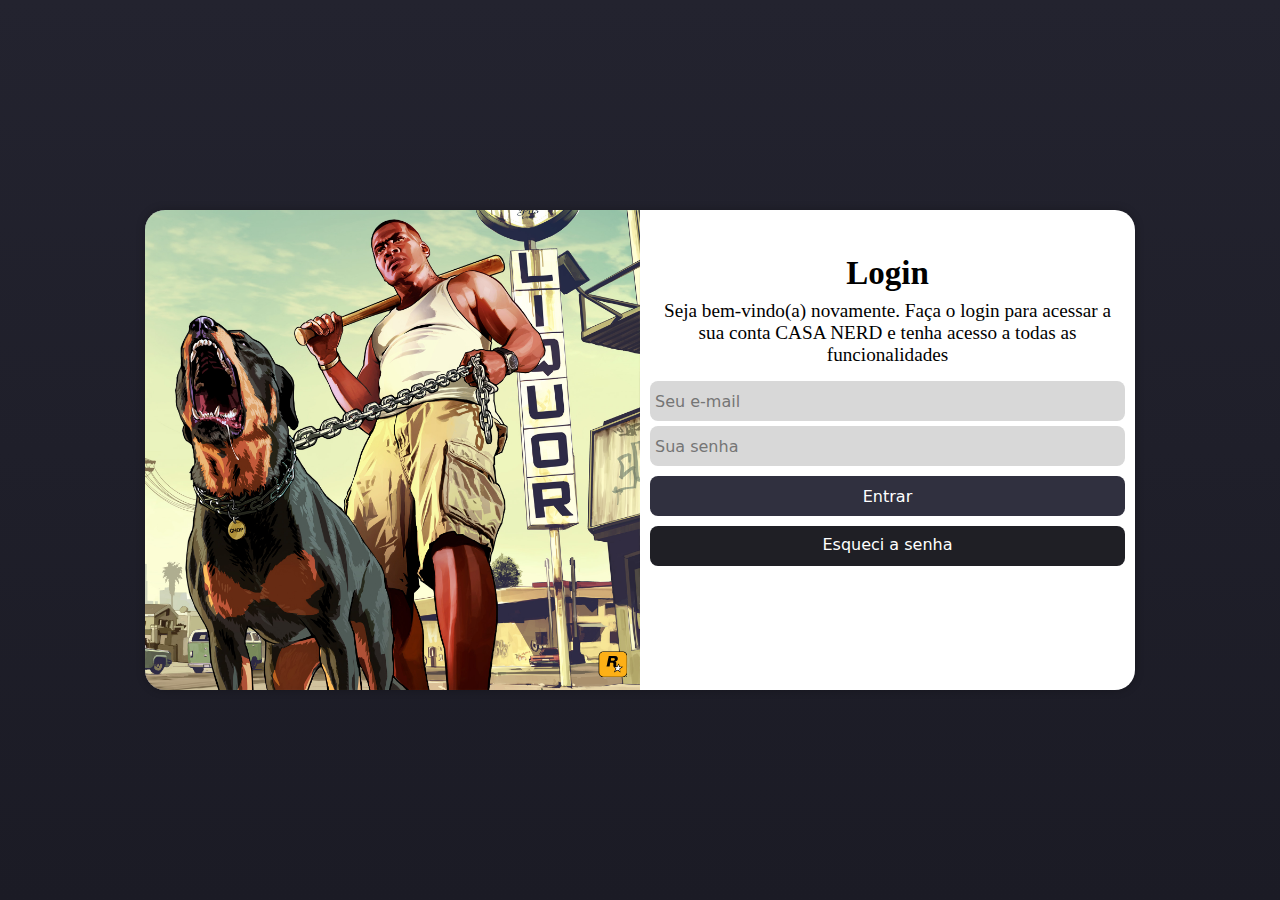
<file: telalogin.html>
<!DOCTYPE html>
<html lang="pt-br">
<head>
    <meta charset="UTF-8">
    <meta http-equiv="X-UA-Compatible" content="IE=edge">
    <meta name="viewport" content="width=device-width, initial-scale=1.0">
    <title>Login</title>
    <link rel="stylesheet" href="csslogin.css">
    <link rel="stylesheet" href="media.query.css">
</head>
<body>
    <main>
        <section id="login">
            <div id="imagen">
            </div>
            <div id="formulario">
                <h1>Login</h1>
                <p>Seja bem-vindo(a) novamente. Faça o login para acessar a
                    sua conta CASA NERD e tenha acesso a todas as funcionalidades</p>
                <form action="login.php" method="post" autocomplete="on">
                    <div class="campo">
                        <Label for="ilogin">LOGIN:</Label>
                        <input type="email" name="login" id="ilogin" 
                        placeholder="Seu e-mail" autocomplete="email" 
                        required maxlength="30"> 
                    </div>
                    <div class="campo">
                        <Label for="isenha">Senha:</Label>
                        <input type="password" name="senha" id="isenha" 
                        placeholder="Sua senha" autocomplete="current-password" 
                        required minlength="8" maxlength="18">
                    </div>
                    <input type="submit" value="Entrar">
                    <a href="esqueci.html" class="botao">Esqueci a senha</a>
                </form>
            </div>
        </section>
    </main>
</body>
</html>
</file>
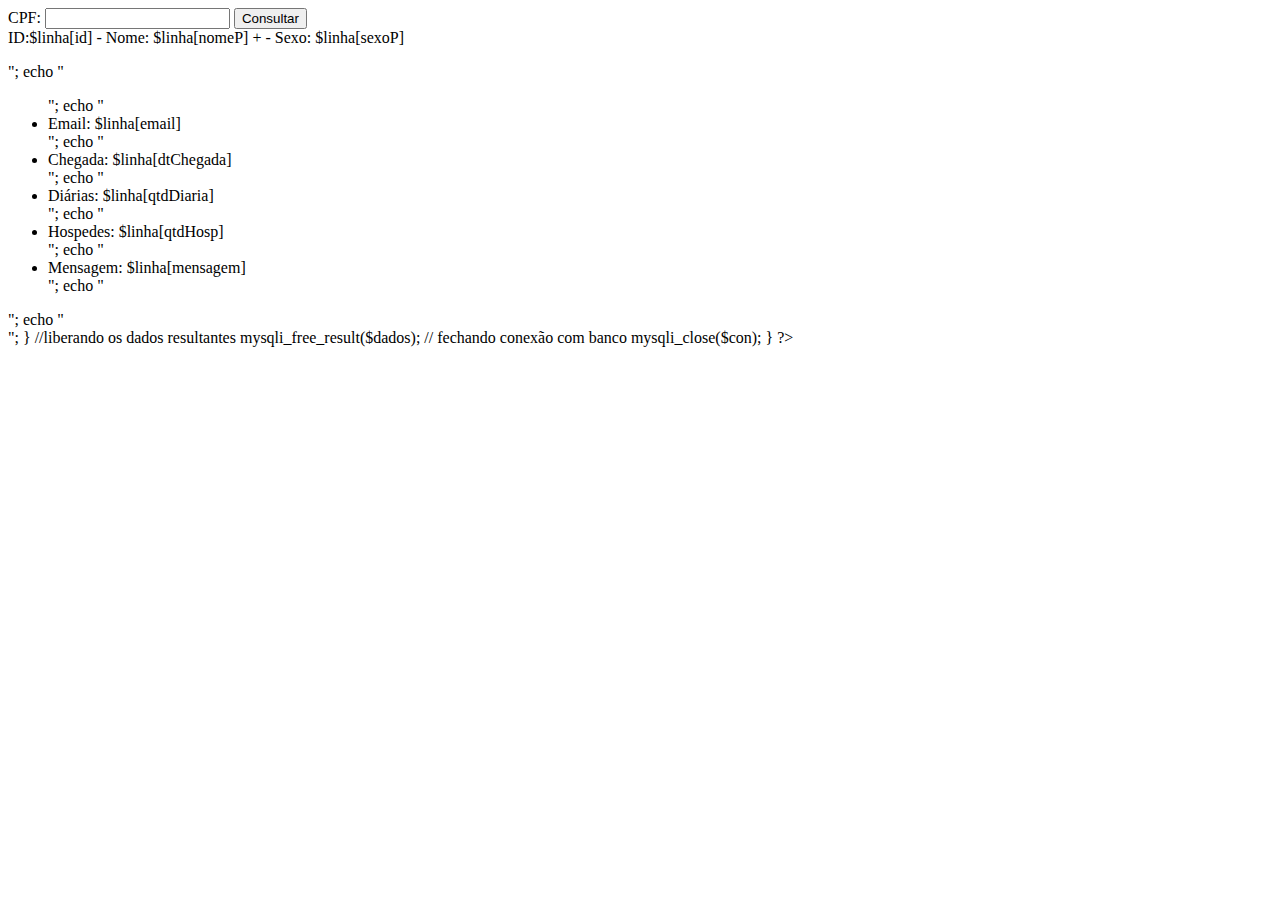
<file: verpedidos.html>
<!DOCTYPE html>
<html lang="en">

<head>
    
</head>

<body>
    <form action="verpedidos.php">
        <label for="cpf">CPF: </label>
        <input type="cpf" name="cpf" />
        
        <input type="submit" value="Consultar" />
    </form>

    <?php 
    if (isset($_GET["cpf"])){
        
    // definições de host, database, usuário e senha
    $host = "localhost";
    $db   = "hotelXPTO";
    $user = "root";
    $pass = "";
    // conecta ao banco de dados
    $con = mysqli_connect($host, $user, $pass, $db) or trigger_error(mysqli_error($con), E_USER_ERROR);
    // seleciona a base de dados em que vamos trabalhar
    mysqli_select_db($con, $db);
    // cria a instrução SQL que vai selecionar os dados
    $nome = $_GET["nome"];
    $query = sprintf("SELECT * FROM reservas where nomeP ='$nome'");
    // executa a query
    $dados = mysqli_query($con, $query) or die(mysqli_error($con));

    foreach ($dados as $linha) {
        echo "<p>ID:$linha[id] - Nome: $linha[nomeP] + - Sexo: $linha[sexoP]</p>";
        echo "<ul>";
        echo "<li> Email: $linha[email]</li>";
        echo "<li> Chegada: $linha[dtChegada]</li>";
        echo "<li> Diárias: $linha[qtdDiaria]</li>";
        echo "<li>Hospedes: $linha[qtdHosp]</li>";
        echo "<li> Mensagem: $linha[mensagem]</li>";
        echo "</ul>";
        echo "</br>";
    }

    //liberando os dados resultantes
    mysqli_free_result($dados);
    // fechando conexão com banco
    mysqli_close($con);
 
    }
    ?>


</body>

</html>
</file>
<file: csslogin.css>
@charset "UTF-8";

@font-face {
    font-family: 'godofwar';
    src: url('../fonte/GODOFWAR.TTF') format('truetype');
    font-weight: normal;
    font-style: normal;
}

@import url('https://fonts.googleapis.com/css2?family=Montserrat:ital,wght@0,100;0,200;0,300;0,400;0,500;1,100;1,200;1,300;1,400;1,500&display=swap');


*{
    font-family: 'Montserrat',system-ui, -apple-system, BlinkMacSystemFont, 'Segoe UI', Roboto, Oxygen, Ubuntu, Cantarell, 'Open Sans', 'Helvetica Neue', sans-serif;
    padding: 0px;
    margin: 0px;
    box-sizing: border-box;
}

body, html{
    background-image: linear-gradient( #23232F, #1b1b25);
}

main{
    position: relative;
    height: 100vh;
    width: 100vw;
}
section#login{
    position: absolute;
    top: 50%;
    left: 50%;
    transform: translate(-50%, -50%);
    background-color:white;
    overflow: hidden;
    box-shadow: 0px 0px 10px rgba(0, 0, 0, 0.247);
    width: 300px;
    height: 515px;
    border-radius: 20px;
    transition: width .5s, height .5s;
    transition-timing-function: ease;
}
section#login > div#imagen{
    display: block;
    background: #3b3b4e url(imagens/421641.jpg) no-repeat;
    background-size: cover;
    height: 200px;
}
section#login > div#formulario{
    display: block;
    padding: 10px;
}

div#formulario > h1{
    font-family:'Montserrat', sem serifa;
    font-size: 33px;
    text-align: center;
    margin-bottom: 8px;
    font-weight: 800;
}

div#formulario > p{
    font-family:'Montserrat', sem serifa;
    font-weight: 300;
    text-align: center;
    font-size:0.8em;
    padding-bottom: 10PX;
}

form > div.campo{
    background-color:#ffffff;
    display: block;
    height: 40px;
    border-radius: 10px;
    margin: 5px 0px;
}

div.campo > label{
    display: none;
}

div.campo > input{
    background-color: rgb(216, 216, 216);
    font-size: 1em;
    width: 100%;
    height: 100%;
    border: none;
    border-radius: 8px;
    padding-left: 5px;
}

div.campo > input:focus-within{
    background-color: rgb(192, 192, 192);
    border: none;
}

form > input[type=submit]{
    display: block;
    font-size: 1em;
    width: 100%;
    height: 40px;
    background-color: #30303f;
    color: white;
    border: none;
    border-radius: 8px;
    cursor: pointer;
    margin-top: 10px;
}

form > input[type=submit]:hover{
    background-color: #1a1a22 ;
}

form > a.botao{
    display: block;
    text-align: center;
    font-size: 1em;
    width: 100%;
    height: 40px;
    background-color: #1f1f25 ;
    border: 1px;
    border-radius: 8px;
    text-decoration: none;
    padding-top: 9px;
    margin-top: 10px;
    color: white;
}

form > a.botao:hover{
    background-color: #16161b;
}
</file>
<file: media.query.css>
@charset "UTF-8";

/* Typical Device Breakpoints
-----------------------------
Pequenas telas: até 600px
Celular: de 600pcx até 768px
Tablet: 768px até 992px
Desktoop: 992 até 1200px
Grandes telas: acima de 1200px
*/

@media screen and (min-width: 768px) and (max-width: 992px){
    section#login{
       width: 90vh;
       height: 420px; 
    }

    section#login > div#imagen{
        float: left;
        width: 40%;
        height: 100%;
        background-size: cover;
        background-position: right left;
    }

    section#login > div#formulario{
        float: right;
        width: 60%;
    }
}

@media screen and (min-width: 1024px){
    section#login{
        width: 990px;
        height: 480px;   
    }

    section#login > div#imagen{
        float: left;
        width: 50%;
        height: 100%;
        background-size: cover;
        background-position: right top ;
    }

    section#login > div#formulario{
        padding-top: 45px;
        float: right;
        width: 50%;
    }
    
    div#formulario > p{
        font-size:1.2em;

    }
}
</file>
